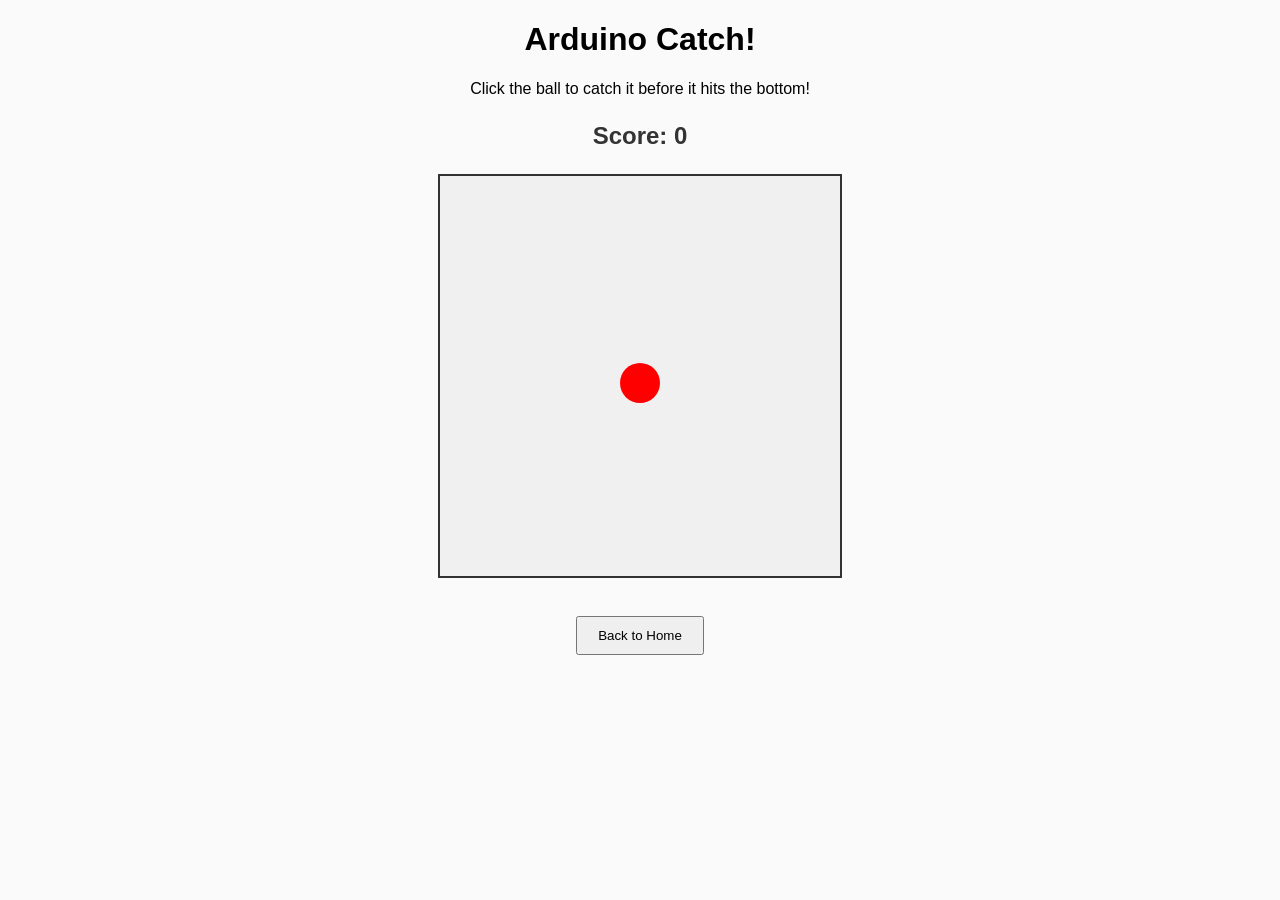
<file: Arduino Webserve/app/templates/game.html>
<!DOCTYPE html>
<html lang="en">
<head>
    <meta charset="UTF-8">
    <title>Arduino Catch!</title>
    <style> 
        canvas { border: 2px solid #333; background: #f0f0f0; display: block; margin: 20px auto; cursor: crosshair; }
        body { text-align: center; font-family: Arial, sans-serif; background-color: #fafafa; }
        .score-board { font-size: 24px; font-weight: bold; color: #333; }
    </style>
</head>
<body>
    <h1>Arduino Catch!</h1>
    <p>Click the ball to catch it before it hits the bottom!</p>
    <p class="score-board">Score: <span id="score">0</span></p>
    
    <canvas id="gameCanvas" width="400" height="400"></canvas>

    <script>
        const canvas = document.getElementById('gameCanvas');
        const ctx = canvas.getContext('2d');
        let score = 0;
        let ball = { x: 200, y: 0, radius: 20, speed: 3 };

        function update() {
            ctx.clearRect(0, 0, canvas.width, canvas.height);
            ctx.beginPath();
            ctx.arc(ball.x, ball.y, ball.radius, 0, Math.PI * 2);
            ctx.fillStyle = 'red';
            ctx.fill();
            ctx.closePath();

            ball.y += ball.speed;

            if (ball.y > canvas.height) { 
                ball.y = 0; 
                ball.x = Math.random() * (canvas.width - 40) + 20; 
                score = 0; 
                ball.speed = 3;
                document.getElementById("score").innerHTML = score;
            }

            requestAnimationFrame(update);
        }

        canvas.addEventListener("mousedown", (e) => {
            const rect = canvas.getBoundingClientRect();
            const mouseX = e.clientX - rect.left;
            const mouseY = e.clientY - rect.top;

            
            let dist = Math.sqrt((mouseX - ball.x)**2 + (mouseY - ball.y)**2);
            
            if (dist < ball.radius) {
                score++;
                document.getElementById("score").innerHTML = score;
                ball.y = 0;
                ball.x = Math.random() * (canvas.width - 40) + 20;
                ball.speed += 0.3; 
            }
        });

       
        update();
    </script>

    <br>
    <a href="/"><button style="padding: 10px 20px;">Back to Home</button></a>
</body>
</html>
</file>
